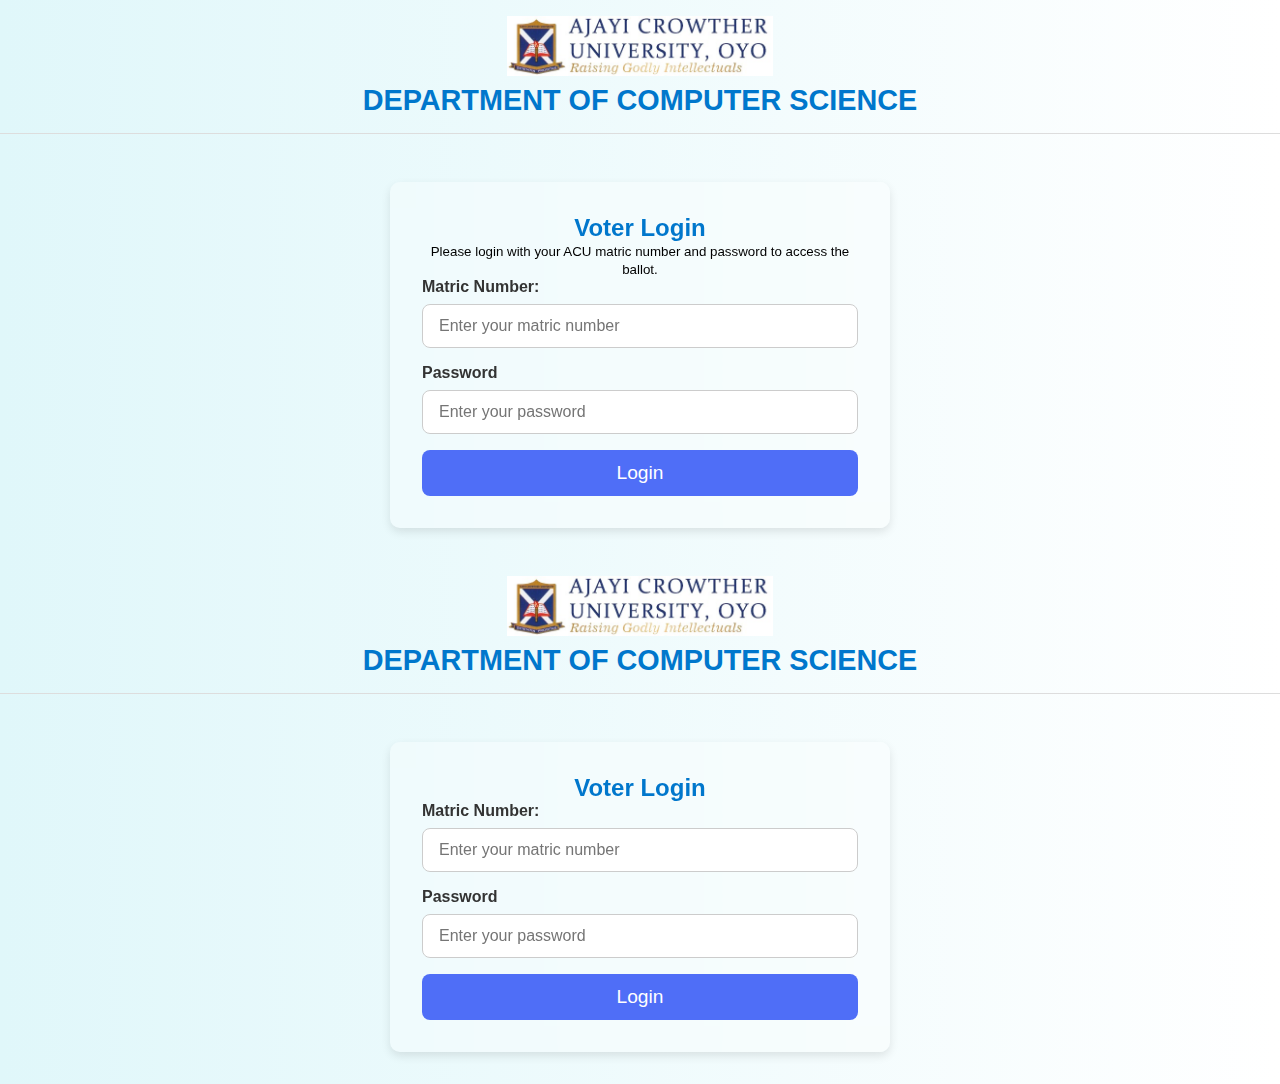
<file: BSC PROJECT/login.html>
<!DOCTYPE html>
<html lang="en">
<head>
  <meta charset="UTF-8">
  <meta name="viewport" content="width=device-width, initial-scale=1.0">
  <title>Voter Login - eVoting</title>
  <link rel="stylesheet" href="styles.css">
</head>
<body>
  <header class="header">
    <img src="logo1.png" alt="School Logo">
    <h1>DEPARTMENT OF COMPUTER SCIENCE</h1>
  </header>

  <div class="login-container">
    <h2>Voter Login</h2>
    <small>Please login with your ACU  matric number and password to access the ballot.</small>
    <form action="ballot.html" method="get">
      <label for="Matric number">Matric Number:</label>
      <input type="text" id="Matric number" name="Matric number" placeholder="Enter your matric number" required>
      <label for="password">Password</label>
      <input type="password" id="password" name="password" placeholder="Enter your password" minlength="6" required>
      <button type="submit">Login</button>
    </form>
  </div>
</body>
</html>
<!DOCTYPE html>
<html lang="en">
<head>
  <meta charset="UTF-8">
  <meta name="viewport" content="width=device-width, initial-scale=1.0">
  <title>Voter Login - eVoting</title>
  <link rel="stylesheet" href="styles.css">
</head>
<body>
  <header class="header">
    <img src="logo1.png" alt="School Logo">
    <h1>DEPARTMENT OF COMPUTER SCIENCE</h1>
  </header>

  <div class="login-container">
    <h2>Voter Login</h2>
    <form action="ballot.html" method="get">
      <label for="Matric number">Matric Number:</label>
      <input type="text" id="Matric number" name="Matric number" placeholder="Enter your matric number" required>
      <label for="password">Password</label>
      <input type="password" id="password" name="password" placeholder="Enter your password" minlength="6" required>
      <button type="submit">Login</button>
    </form>
  </div>
</body>
</html>
</file>
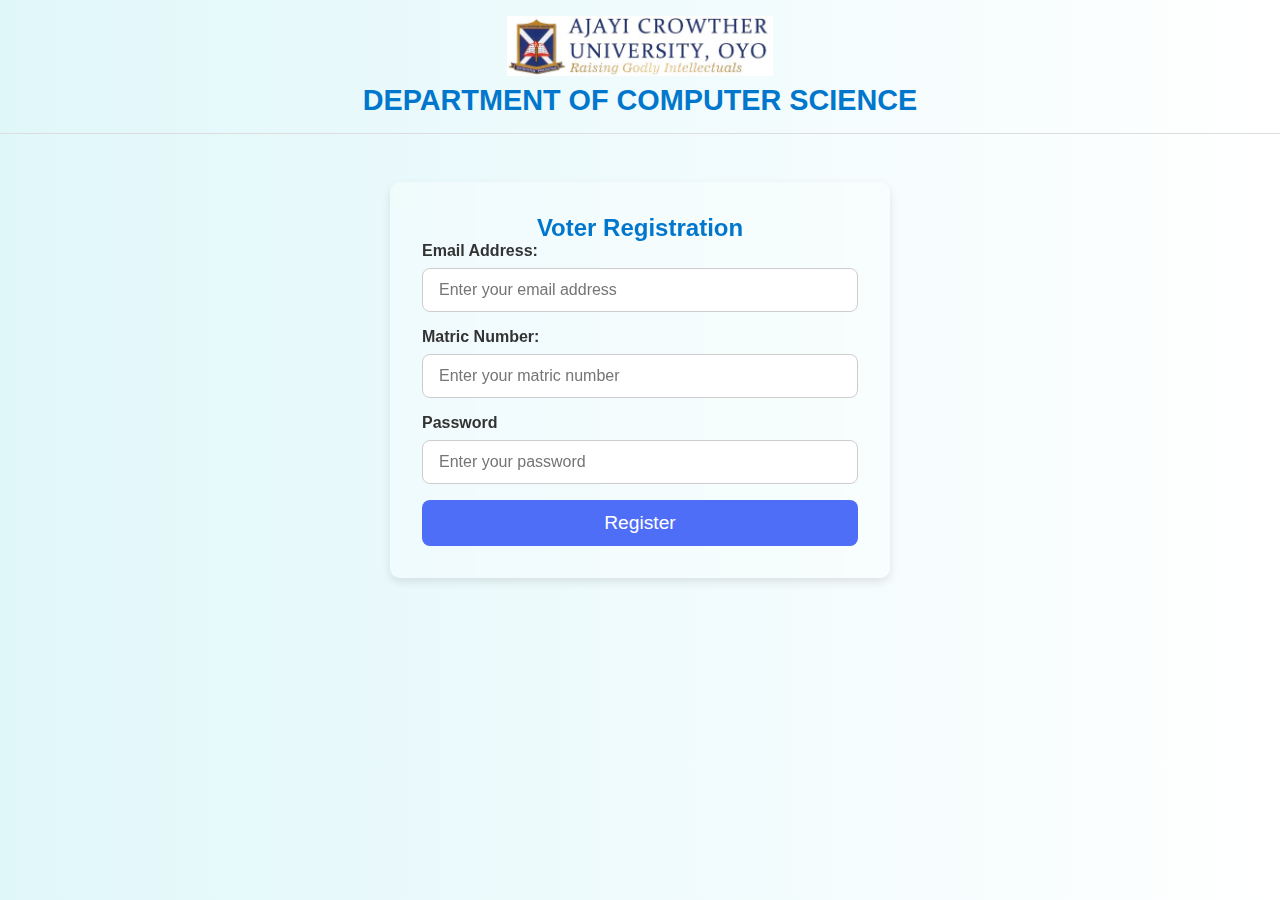
<file: BSC PROJECT/register.html>
<!DOCTYPE html>
<html lang="en">
<head>
    <meta charset="UTF-8">
    <meta name="viewport" content="width=device-width, initial-scale=1.0">  
    <link rel="stylesheet" href="  styles.css">
    <title>Register to vote</title>
</head>
<body>
<header class="header">
    <img src="logo1.png" alt="School Logo">
    <h1>DEPARTMENT OF COMPUTER SCIENCE</h1>
  </header>

  <div class="login-container">
    <h2>Voter Registration</h2>
    <form action="ballot.html" method="get">
      <label for="email address">Email Address:</label>
      <input type="text" id="email address" name="email address" placeholder="Enter your email address" required>
      <label for="Matric number">Matric Number:</label>
      <input type="text" id="Matric number" name="Matric number" placeholder="Enter your matric number" required>
      <label for="password">Password</label>
      <input type="password" id="password" name="password" placeholder="Enter your password" minlength="6" required>
      <button type="submit">Register</button>
    </form>
  </div> 
</body>
</html>
</file>
<file: BSC PROJECT/styles.css>
* {
  box-sizing: border-box;
  margin: 0;
  padding: 0;
  font-family: 'Segoe UI', Tahoma, Geneva, Verdana, sans-serif;
}

body {
  font-family: Arial, sans-serif;
  background: linear-gradient(to right, #e0f7fa, #ffffff);
  margin: 0;
  padding: 0;
  min-height: 100vh;        
  display: flex;
  flex-direction: column;   
}


.header {
  position: sticky;      
  top: 0;                   
  z-index: 1000;            
  display: flex;
  flex-direction: column; 
  align-items: center;      
  justify-content: center;  
  background: linear-gradient(to right, #e0f7fa, #ffffff);
  padding: 1rem 0;
  border-bottom: 1px solid #ddd;
}

.header img {
  height: 60px;
  margin-bottom: 0.5rem;
}

.header h1 {
  font-size: 1.8rem;
  color: #0077cc;
  margin: 0;
}



.login-container {
  background: rgba(255, 255, 255, 0.3);
  padding: 2rem;
  border-radius: 10px;
  box-shadow: 0 4px 10px rgba(0,0,0,0.1);
  width: 90%;
  max-width: 500px;
  margin: 3rem auto 2rem auto;
  text-align: center;
  backdrop-filter: blur(10px);
}

.category {
  display: flex;
  flex-wrap: wrap;          
  gap: 1rem;                
  margin-bottom: 2rem;
}

.candidate {
  flex: 1 1 200px;      
  background: rgba(255,255,255,0.8);
  padding: 1rem;
  border-radius: 8px;
  text-align: center;
  box-shadow: 0 2px 5px rgba(0,0,0,0.1);
}

.candidate img {
  width: 100px;
  height: 100px;
  border-radius: 50%;
  margin-bottom: 0.5rem;
  object-fit: cover;
}

.candidate h3 {
  margin: 0.5rem 0;
  color: #0077cc;
}

.candidate .bio {
  font-size: 0.9rem;
  color: #333;
  margin: 0.5rem 0;
}

.candidate .slogan {
  display: block;
  font-size: 0.8rem;
  font-style: italic;
  color: #666;
  margin-bottom: 0.5rem;
}

h2{
    color: #0077cc;
}

h1 {
  text-align: center;
  font-size: 1.8rem;
  margin-bottom: 1.5rem;
}

.login-container label {
  display: block;
  text-align: left;
  margin-bottom: 0.5rem;
  font-weight: bold;
  color: #333;
}
/* Inputs */
input[type="text"],
input[type="password"],
select {
  width: 100%;
  padding: 0.75rem 1rem;
  margin-bottom: 1rem;
  border: 1px solid #ccc;
  border-radius: 0.5rem;
  font-size: 1rem;
  transition: border-color 0.3s ease;
}

input:focus, select:focus {
  outline: none;
  background-color: hsl(196, 88%, 90%);
}

button {
  width: 100%;
  padding: 0.75rem 1rem;
  background: #4f6ef7;
  color: #fff;
  border: none;
  border-radius: 0.5rem;
  font-size: 1.2rem;
  cursor: pointer;
  transition: background 0.3s ease;
}

button:hover {
  background: #3e58d6;
}

.card {
  background: #fff;
  border: 1px solid #e5e5e5;
  border-radius: 0.75rem;
  padding: 1rem;
  text-align: center;
  margin-bottom: 1rem;
  box-shadow: 0 2px 5px rgba(0,0,0,0.05);
}

.card img {
  width: 80px;
  height: 80px;
  border-radius: 50%;
  margin-bottom: 0.5rem;
}

.card h3 {
  font-size: 1.2rem;
  margin-bottom: 0.5rem;
}
</file>
